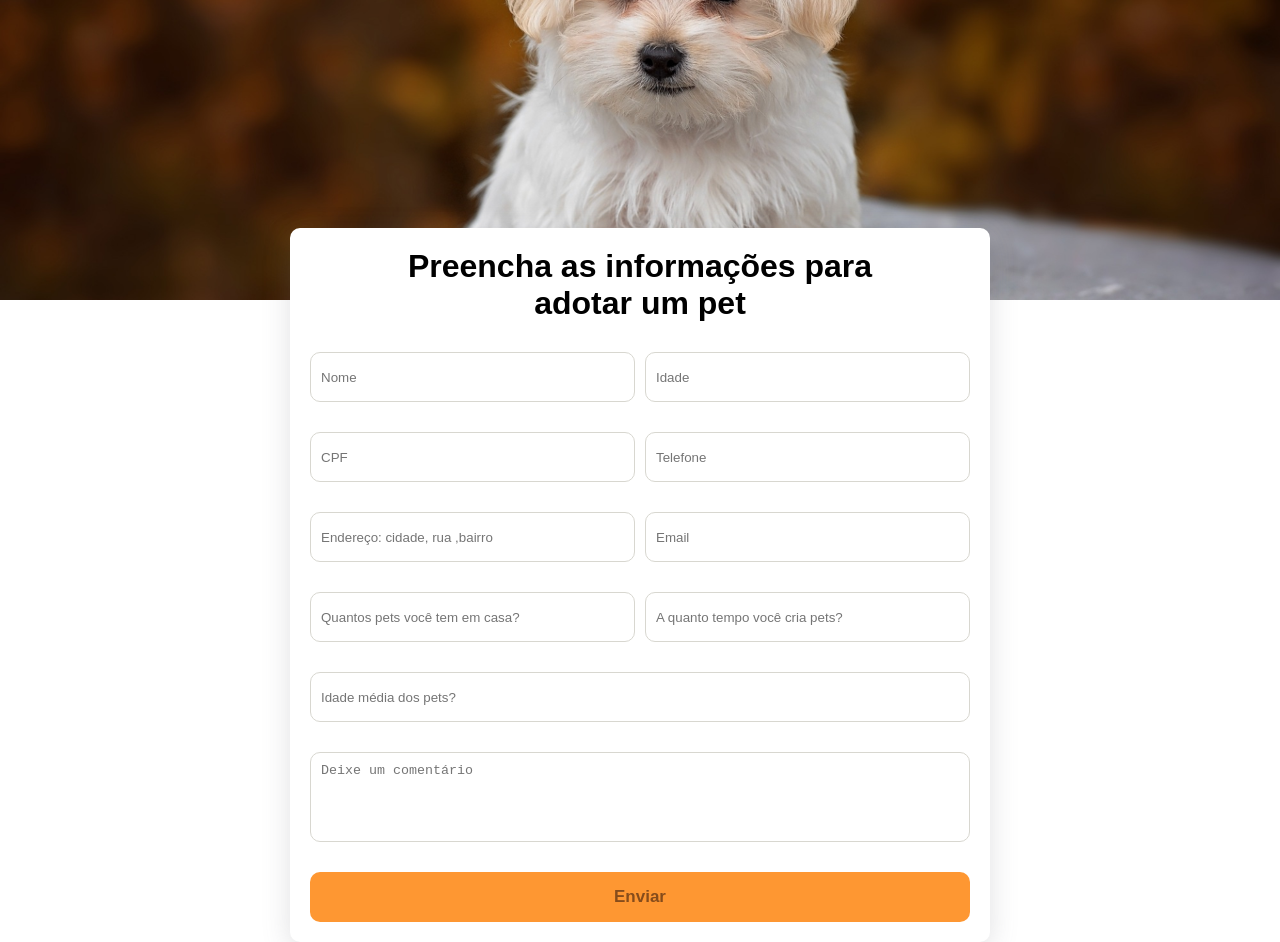
<file: pages/adocao.form.html>
<!DOCTYPE html>
<html lang="pt-br">

<head>
  <meta charset="UTF-8" />
  <meta name="viewport" content="width=device-width, initial-scale=1.0" />
  <title>ADOÇÃO DE PETS</title>
  <link rel="stylesheet" href="../style/form.css" />
</head>

<body>
  <header class="header"></header>

  <form class="">
    <h1>Preencha as informações para adotar um pet</h1>

    <div class="primary-fields">
      <input type="text" placeholder="Nome">
      <input type="number" placeholder="Idade">
    </div>
    <div class="primary-fields">
      <input type="text" placeholder="CPF">
      <input type="text" placeholder="Telefone">
    </div>
    <div class="primary-fields">
      <input type="text" placeholder="Endereço: cidade, rua ,bairro">
      <input type="text" placeholder="Email">
    </div>
   
    <div class="primary-fields">
      <input type="number" placeholder="Quantos pets você tem em casa?">
      <input type="number" placeholder="A quanto tempo você cria pets?">
    </div>
    <div class="primary-fields">
      <input type="number" placeholder="Idade média dos pets?">
    </div>
    <textarea placeholder="Deixe um comentário" maxlength="244"></textarea>
    <button class="second">
      <p>Enviar</p>
    </button>
  </form>
</body>

</html>
</file>
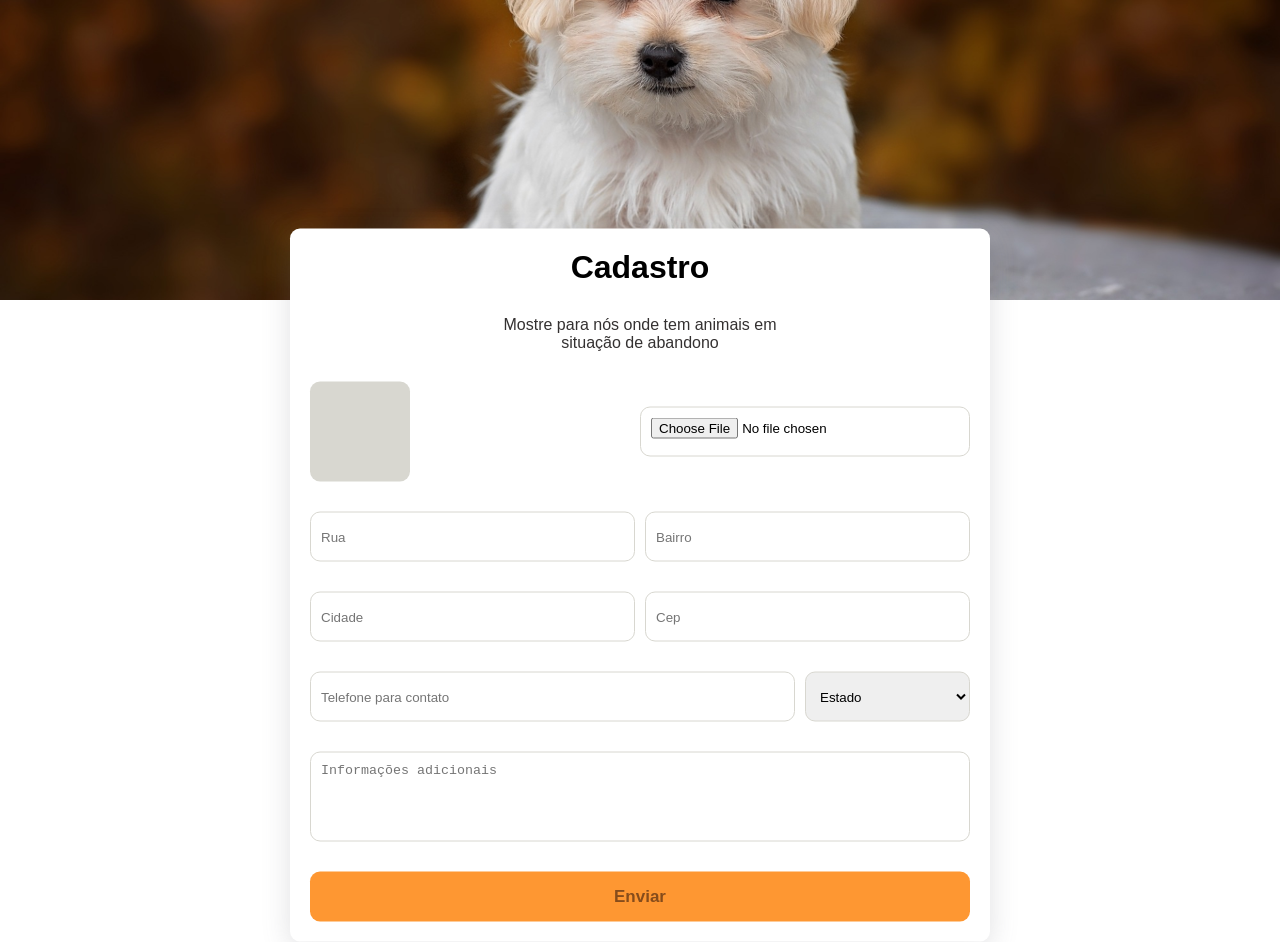
<file: pages/cadastro-resgate.form.html>
<!DOCTYPE html>
<html lang="en">

<head>
  <meta charset="UTF-8" />
  <meta name="viewport" content="width=device-width, initial-scale=1.0" />
  <title>ADOÇÃO DE PETS</title>
  <link rel="stylesheet" href="../style/form.css" />
</head>

<body>
  <header class="header"></header>

  <form class="">
    <h1>Cadastro</h1>
    <p class="paragraph">Mostre para nós onde tem animais em situação de abandono</p>
    <div class="box-image">
      <div id="image"></div>
      <div>
        <input id="" type="file">
      </div>
    </div>
    <div class="primary-fields">
      <input type="text" placeholder="Rua">
      <input type="text" placeholder="Bairro">
    </div>
    <div class="primary-fields">
      <input type="text" placeholder="Cidade">
      <input type="text" placeholder="Cep">
    </div>
    <div class="second-fields">
      <input type="text" placeholder="Telefone para contato">
      <select>
        <option value="">Estado</option>
        <option value="AC">Acre</option>
        <option value="AL">Alagoas</option>
        <option value="AP">Amapá</option>
        <option value="AM">Amazonas</option>
        <option value="BA">Bahia</option>
        <option value="CE">Ceará</option>
        <option value="DF">Distrito Federal</option>
        <option value="ES">Espírito Santo</option>
        <option value="GO">Goiás</option>
        <option value="MA">Maranhão</option>
        <option value="MT">Mato Grosso</option>
        <option value="MS">Mato Grosso do Sul</option>
        <option value="MG">Minas Gerais</option>
        <option value="PA">Pará</option>
        <option value="PB">Paraíba</option>
        <option value="PR">Paraná</option>
        <option value="PE">Pernambuco</option>
        <option value="PI">Piauí</option>
        <option value="RJ">Rio de Janeiro</option>
        <option value="RN">Rio Grande do Norte</option>
        <option value="RS">Rio Grande do Sul</option>
        <option value="RO">Rondônia</option>
        <option value="RR">Roraima</option>
        <option value="SC">Santa Catarina</option>
        <option value="SP">São Paulo</option>
        <option value="SE">Sergipe</option>
        <option value="TO">Tocantins</option>
      </select>
    </div>
    <textarea placeholder="Informações adicionais"></textarea>
    <button>
      <p>Enviar</p>
    </button>
  </form>
 
</body>

</html>
</file>
<file: style/form.css>
@import url('./global.css');

body {
  position: relative;
}

.header {
  width: 100%;
  min-height: 30rem;
  background-color: var(--black-500);

  background-image: url('../assets/fundo2.png');
  background-position: center;
  background-repeat: no-repeat;
  background-size: cover;
}


form {
  width: 100%;
  max-width: 70rem;
  min-height: 50rem;
  margin-inline: auto;

  background-color: var(--white);

  box-shadow: rgba(100, 100, 111, 0.2) 0px 7px 29px 0px;

  position: absolute;
 
  top: 65%;
  left: 50%;
  transform: translate(-50%, -50%);
  border-radius: 10px;

  padding: 2rem;

  display: flex;
  flex-direction: column;
  justify-content: flex-end;
  gap: 3rem;
}

.paragraph {
  align-self: center;
  text-align: center;
  max-width: 300px;
  color: var(--black-500);
}

form h1 {
  align-self: center;
  text-align: center;
  max-width: 500px;
}

form input {
  width: 100%;
  min-height: 5rem;

  border-radius: 10px;

  padding: 1rem;

  border: 1px solid var(--gray-50);
}

form textarea {
  width: 100%;
  min-height: 9rem;

  border-radius: 10px;

  padding: 1rem;

  border: 1px solid var(--gray-50);
  resize: none;
}

form select {
  border: 1px solid var(--gray-50);
  border-radius: 10px;
  padding: 1rem;
}

form button {
  width: 100%;
  min-height: 5rem;
  border: 0;
  background-color: var(--primary-100);
  border-radius: 10px;

  align-items: flex-end;
}

form button p {
  text-align: center;
  font-weight: 800;
  font-size: 1.7rem;
  color: var(--primary-500);
}

.second-fields,
.primary-fields {
  display: flex;
  gap: 1rem;
}

.box-image {
  width: 100%;
  display: flex;
  align-items: center;
  gap: 2rem;
  justify-content: space-between;
}

.box-image #image {
  width: 100%;
  max-width: 100px;
  height: 100px;
  background-color: var(--gray-50);
  border-radius: 10px;
}

.box-image div {
  width: 50%;
}
</file>
